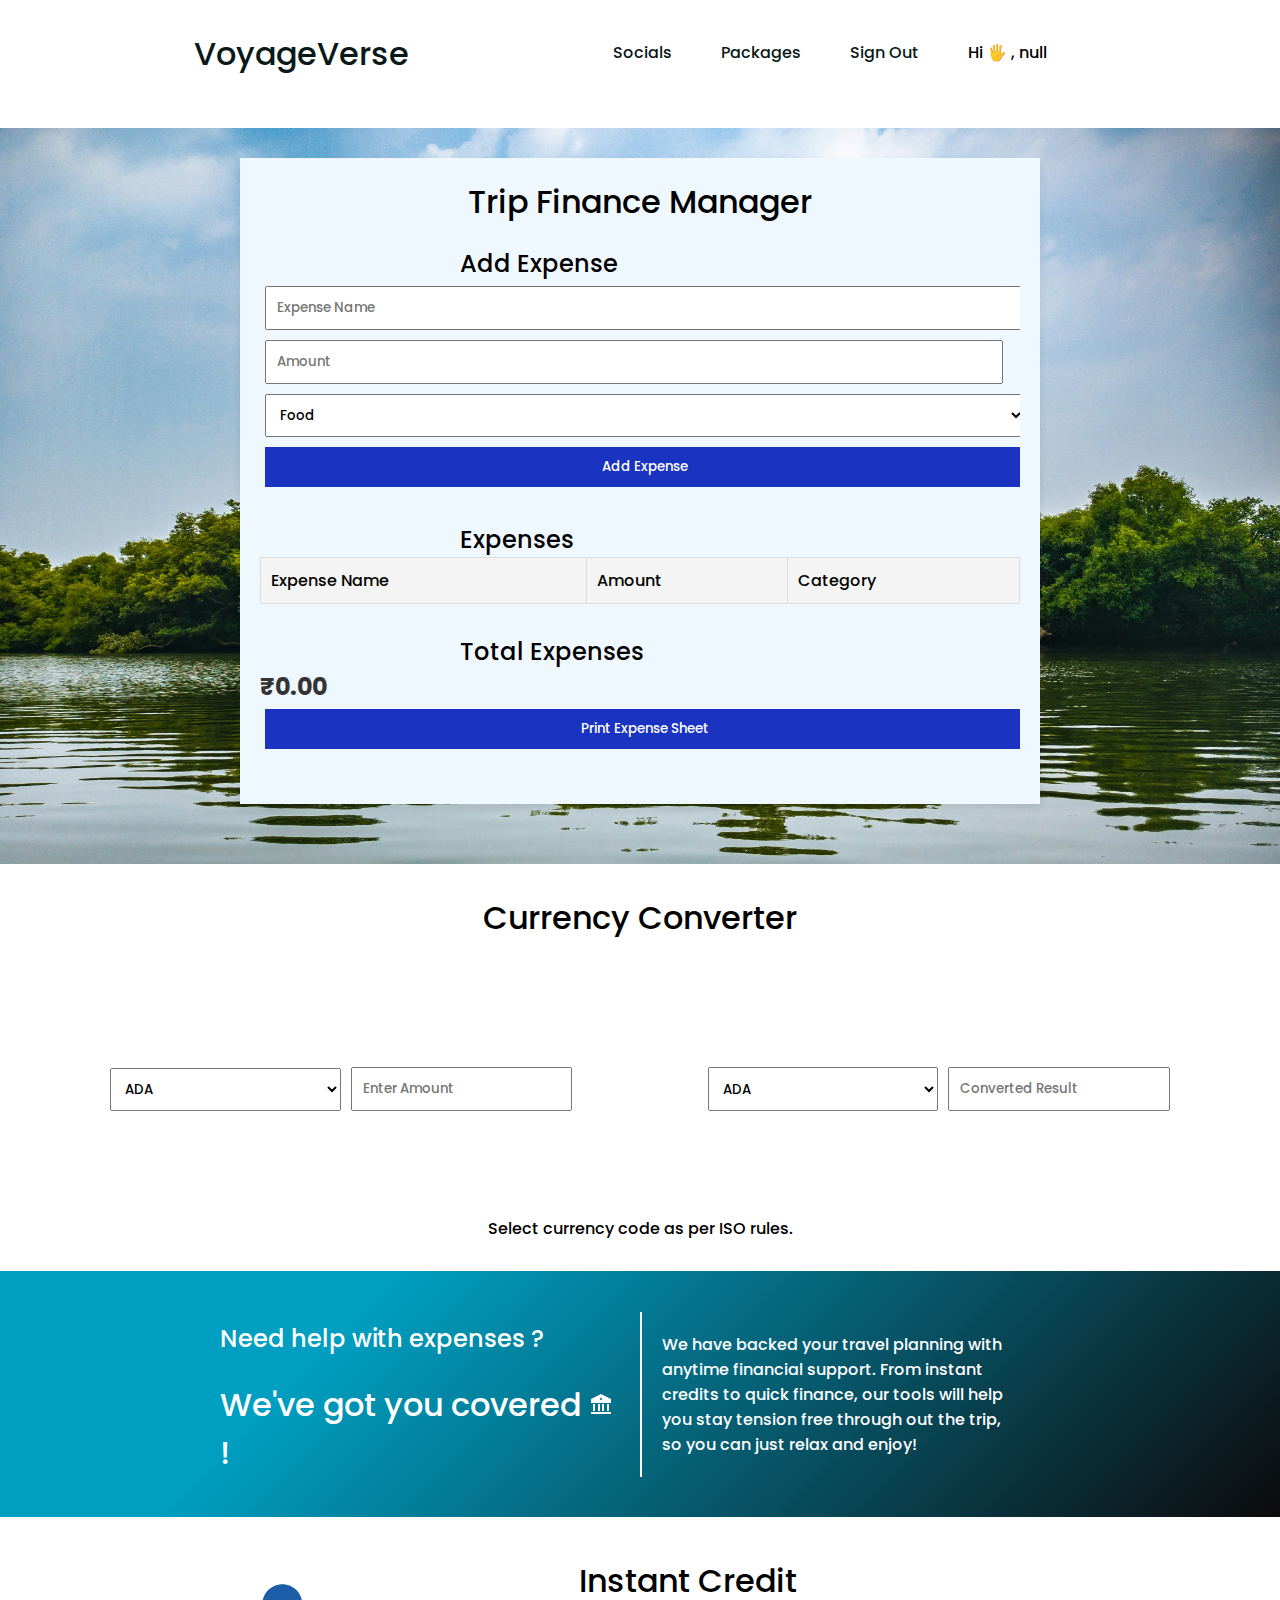
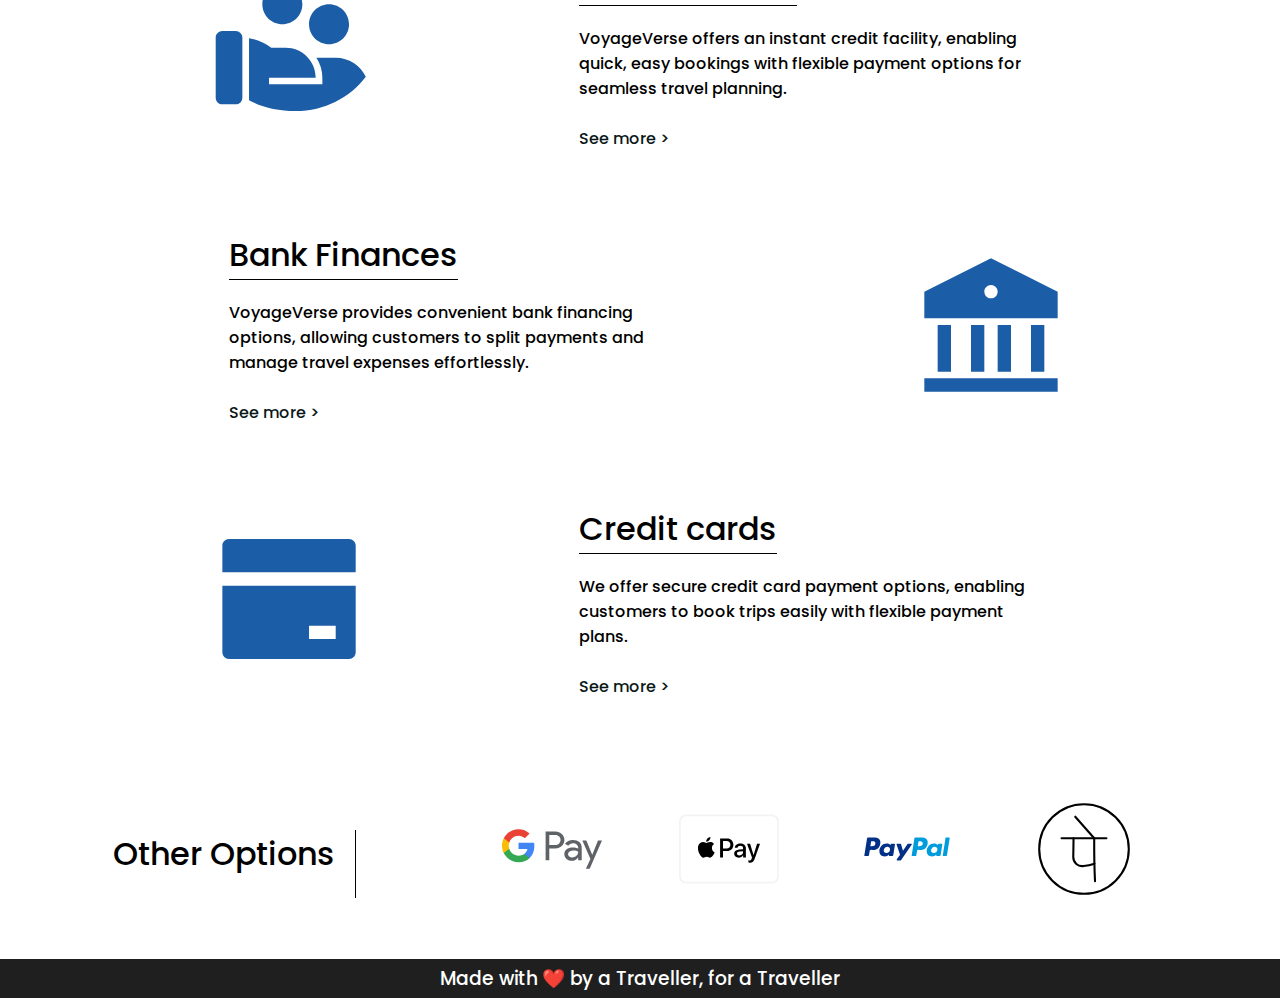
<file: finance.html>
<!DOCTYPE html>
<html lang="en">

<head>
    <meta charset="UTF-8">
    <meta name="viewport" content="width=device-width, initial-scale=1.0">
    <title>VoyageVerse</title>
    <link rel="icon" href="images/logo.svg" type="image/icon type">
    <!-- <script src="sign-in.js" defer type="module"></script> -->
    <link rel="stylesheet" href="./styles/services.css">
    <link rel="stylesheet" href="styles/finance.css">
    <script src="https://smtpjs.com/v3/smtp.js"></script>
</head>

<body>
    <div class="head">
        <div class="logo">
            <a href="./services.html">
                <h1>VoyageVerse</h1>
            </a>
        </div>
        <nav>
            <a href="social.html">
                <ul>
                    <li>Socials</li>
                </ul>
            </a>
            <a href="package.html">
                <ul>
                    <li>Packages</li>
                </ul>
            </a>
            <a href="index.html">
                <ul>
                    <li>Sign Out</li>
                </ul>
            </a>
            <a href="">
                <ul>
                    <li id="Auth_Name"></li>
                </ul>
            </a>
        </nav>
        <!-- <div class="search">
            <input type="text" placeholder="Search destination">
            <button><svg xmlns="http://www.w3.org/2000/svg" viewBox="0 0 24 24" width="18" height="18"
                    fill="rgba(255,255,255,1)">
                    <path fill="none" d="M0 0h24v24H0z"></path>
                    <path
                        d="M11 2C15.968 2 20 6.032 20 11C20 15.968 15.968 20 11 20C6.032 20 2 15.968 2 11C2 6.032 6.032 2 11 2ZM11 18C14.8675 18 18 14.8675 18 11C18 7.1325 14.8675 4 11 4C7.1325 4 4 7.1325 4 11C4 14.8675 7.1325 18 11 18ZM19.4853 18.0711L22.3137 20.8995L20.8995 22.3137L18.0711 19.4853L19.4853 18.0711Z">
                    </path>
                </svg></button>
        </div> -->
    </div>
    <section class="main-body">
        <div class="container">
            <h1>Trip Finance Manager</h1>

            <div class="form-container">
                <h2>Add Expense</h2>
                <form id="expense-form">
                    <input type="text" id="expense-name" placeholder="Expense Name" required>
                    <input type="number" id="expense-amount" placeholder="Amount" required>
                    <select id="expense-category">
                        <option value="Food">Food</option>
                        <option value="Transport">Transport</option>
                        <option value="Accommodation">Accommodation</option>
                        <option value="Miscellaneous">Miscellaneous</option>
                    </select>
                    <button type="submit">Add Expense</button>
                </form>
            </div>

            <div class="expense-list">
                <h2>Expenses</h2>
                <table id="expense-table">
                    <thead>
                        <tr>
                            <th>Expense Name</th>
                            <th>Amount</th>
                            <th>Category</th>
                        </tr>
                    </thead>
                    <tbody></tbody>
                </table>
            </div>

            <div class="total">
                <h2>Total Expenses</h2>
                <p id="total-expenses">₹0.00</p>
                <button type="submit" onclick="printpage()">Print Expense Sheet</button>
            </div>
        </div>
    </section>
    <section id="currency">
        <h1>Currency Converter</h1>
        <div class="currency-cont">

            <div class="curr-in">
                <input type="number" name="input" id="input" placeholder="Enter Amount">
                <select name="select" id="select-currency">
                    <option value="ADA"> ADA </option>
                    <option value="AED"> AED </option>
                    <option value="AFN"> AFN </option>
                    <option value="ALL"> ALL </option>
                    <option value="AMD"> AMD </option>
                    <option value="ANG"> ANG </option>
                    <option value="AOA"> AOA </option>
                    <option value="ARB"> ARB </option>
                    <option value="ARS"> ARS </option>
                    <option value="AUD"> AUD </option>
                    <option value="AVAX"> AVAX </option>
                    <option value="AWG"> AWG </option>
                    <option value="AZN"> AZN </option>
                    <option value="BAM"> BAM </option>
                    <option value="BBD"> BBD </option>
                    <option value="BDT"> BDT </option>
                    <option value="BGN"> BGN </option>
                    <option value="BHD"> BHD </option>
                    <option value="BIF"> BIF </option>
                    <option value="BMD"> BMD </option>
                    <option value="BNB"> BNB </option>
                    <option value="BND"> BND </option>
                    <option value="BOB"> BOB </option>
                    <option value="BRL"> BRL </option>
                    <option value="BSD"> BSD </option>
                    <option value="BTC"> BTC </option>
                    <option value="BTN"> BTN </option>
                    <option value="BWP"> BWP </option>
                    <option value="BYN"> BYN </option>
                    <option value="BYR"> BYR </option>
                    <option value="BZD"> BZD </option>
                    <option value="CAD"> CAD </option>
                    <option value="CDF"> CDF </option>
                    <option value="CHF"> CHF </option>
                    <option value="CLF"> CLF </option>
                    <option value="CLP"> CLP </option>
                    <option value="CNY"> CNY </option>
                    <option value="COP"> COP </option>
                    <option value="CRC"> CRC </option>
                    <option value="CUC"> CUC </option>
                    <option value="CUP"> CUP </option>
                    <option value="CVE"> CVE </option>
                    <option value="CZK"> CZK </option>
                    <option value="DAI"> DAI </option>
                    <option value="DJF"> DJF </option>
                    <option value="DKK"> DKK </option>
                    <option value="DOP"> DOP </option>
                    <option value="DOT"> DOT </option>
                    <option value="DZD"> DZD </option>
                    <option value="EGP"> EGP </option>
                    <option value="ERN"> ERN </option>
                    <option value="ETB"> ETB </option>
                    <option value="ETH"> ETH </option>
                    <option value="EUR"> EUR </option>
                    <option value="FJD"> FJD </option>
                    <option value="FKP"> FKP </option>
                    <option value="GBP"> GBP </option>
                    <option value="GEL"> GEL </option>
                    <option value="GGP"> GGP </option>
                    <option value="GHS"> GHS </option>
                    <option value="GIP"> GIP </option>
                    <option value="GMD"> GMD </option>
                    <option value="GNF"> GNF </option>
                    <option value="GTQ"> GTQ </option>
                    <option value="GYD"> GYD </option>
                    <option value="HKD"> HKD </option>
                    <option value="HNL"> HNL </option>
                    <option value="HRK"> HRK </option>
                    <option value="HTG"> HTG </option>
                    <option value="HUF"> HUF </option>
                    <option value="IDR"> IDR </option>
                    <option value="ILS"> ILS </option>
                    <option value="IMP"> IMP </option>
                    <option value="INR"> INR </option>
                    <option value="IQD"> IQD </option>
                    <option value="IRR"> IRR </option>
                    <option value="ISK"> ISK </option>
                    <option value="JEP"> JEP </option>
                    <option value="JMD"> JMD </option>
                    <option value="JOD"> JOD </option>
                    <option value="JPY"> JPY </option>
                    <option value="KES"> KES </option>
                    <option value="KGS"> KGS </option>
                    <option value="KHR"> KHR </option>
                    <option value="KMF"> KMF </option>
                    <option value="KPW"> KPW </option>
                    <option value="KRW"> KRW </option>
                    <option value="KWD"> KWD </option>
                    <option value="KYD"> KYD </option>
                    <option value="KZT"> KZT </option>
                    <option value="LAK"> LAK </option>
                    <option value="LBP"> LBP </option>
                    <option value="LKR"> LKR </option>
                    <option value="LRD"> LRD </option>
                    <option value="LSL"> LSL </option>
                    <option value="LTC"> LTC </option>
                    <option value="LTL"> LTL </option>
                    <option value="LVL"> LVL </option>
                    <option value="LYD"> LYD </option>
                    <option value="MAD"> MAD </option>
                    <option value="MATIC "> MATIC </option>
                    <option value="MDL"> MDL </option>
                    <option value="MGA"> MGA </option>
                    <option value="MKD"> MKD </option>
                    <option value="MMK"> MMK </option>
                    <option value="MNT"> MNT </option>
                    <option value="MOP"> MOP </option>
                    <option value="MRO"> MRO </option>
                    <option value="MRU"> MRU </option>
                    <option value="MUR"> MUR </option>
                    <option value="MVR"> MVR </option>
                    <option value="MWK"> MWK </option>
                    <option value="MXN"> MXN </option>
                    <option value="MYR"> MYR </option>
                    <option value="MZN"> MZN </option>
                    <option value="NAD"> NAD </option>
                    <option value="NGN"> NGN </option>
                    <option value="NIO"> NIO </option>
                    <option value="NOK"> NOK </option>
                    <option value="NPR"> NPR </option>
                    <option value="NZD"> NZD </option>
                    <option value="OMR"> OMR </option>
                    <option value="OP"> OP </option>
                    <option value="PAB"> PAB </option>
                    <option value="PEN"> PEN </option>
                    <option value="PGK"> PGK </option>
                    <option value="PHP"> PHP </option>
                    <option value="PKR"> PKR </option>
                    <option value="PLN"> PLN </option>
                    <option value="PYG"> PYG </option>
                    <option value="QAR"> QAR </option>
                    <option value="RON"> RON </option>
                    <option value="RSD"> RSD </option>
                    <option value="RUB"> RUB </option>
                    <option value="RWF"> RWF </option>
                    <option value="SAR"> SAR </option>
                    <option value="SBD"> SBD </option>
                    <option value="SCR"> SCR </option>
                    <option value="SDG"> SDG </option>
                    <option value="SEK"> SEK </option>
                    <option value="SGD"> SGD </option>
                    <option value="SHP"> SHP </option>
                    <option value="SLL"> SLL </option>
                    <option value="SOL"> SOL </option>
                    <option value="SOS"> SOS </option>
                    <option value="SRD"> SRD </option>
                    <option value="STD"> STD </option>
                    <option value="STN"> STN </option>
                    <option value="SVC"> SVC </option>
                    <option value="SYP"> SYP </option>
                    <option value="SZL"> SZL </option>
                    <option value="THB"> THB </option>
                    <option value="TJS"> TJS </option>
                    <option value="TMT"> TMT </option>
                    <option value="TND"> TND </option>
                    <option value="TOP"> TOP </option>
                    <option value="TRY"> TRY </option>
                    <option value="TTD"> TTD </option>
                    <option value="TWD"> TWD </option>
                    <option value="TZS"> TZS </option>
                    <option value="UAH"> UAH </option>
                    <option value="UGX"> UGX </option>
                    <option value="USD"> USD </option>
                    <option value="USDC"> USDC </option>
                    <option value="USDT"> USDT </option>
                    <option value="UYU"> UYU </option>
                    <option value="UZS"> UZS </option>
                    <option value="VEF"> VEF </option>
                    <option value="VES"> VES </option>
                    <option value="VND"> VND </option>
                    <option value="VUV"> VUV </option>
                    <option value="WST"> WST </option>
                    <option value="XAF"> XAF </option>
                    <option value="XAG"> XAG </option>
                    <option value="XAU"> XAU </option>
                    <option value="XCD"> XCD </option>
                    <option value="XDR"> XDR </option>
                    <option value="XOF"> XOF </option>
                    <option value="XPD"> XPD </option>
                    <option value="XPF"> XPF </option>
                    <option value="XPT"> XPT </option>
                    <option value="XRP"> XRP </option>
                    <option value="YER"> YER </option>
                    <option value="ZAR"> ZAR </option>
                    <option value="ZMK"> ZMK </option>
                    <option value="ZMW"> ZMW </option>
                    <option value="ZWL"> ZWL </option>

                </select>
            </div>
            <div class="curr-out">
                <input type="number" name="output" id="output" placeholder="Converted Result">
                <select name="select" id="result-currency">
                    <option value="ADA"> ADA </option>
                    <option value="AED"> AED </option>
                    <option value="AFN"> AFN </option>
                    <option value="ALL"> ALL </option>
                    <option value="AMD"> AMD </option>
                    <option value="ANG"> ANG </option>
                    <option value="AOA"> AOA </option>
                    <option value="ARB"> ARB </option>
                    <option value="ARS"> ARS </option>
                    <option value="AUD"> AUD </option>
                    <option value="AVAX"> AVAX </option>
                    <option value="AWG"> AWG </option>
                    <option value="AZN"> AZN </option>
                    <option value="BAM"> BAM </option>
                    <option value="BBD"> BBD </option>
                    <option value="BDT"> BDT </option>
                    <option value="BGN"> BGN </option>
                    <option value="BHD"> BHD </option>
                    <option value="BIF"> BIF </option>
                    <option value="BMD"> BMD </option>
                    <option value="BNB"> BNB </option>
                    <option value="BND"> BND </option>
                    <option value="BOB"> BOB </option>
                    <option value="BRL"> BRL </option>
                    <option value="BSD"> BSD </option>
                    <option value="BTC"> BTC </option>
                    <option value="BTN"> BTN </option>
                    <option value="BWP"> BWP </option>
                    <option value="BYN"> BYN </option>
                    <option value="BYR"> BYR </option>
                    <option value="BZD"> BZD </option>
                    <option value="CAD"> CAD </option>
                    <option value="CDF"> CDF </option>
                    <option value="CHF"> CHF </option>
                    <option value="CLF"> CLF </option>
                    <option value="CLP"> CLP </option>
                    <option value="CNY"> CNY </option>
                    <option value="COP"> COP </option>
                    <option value="CRC"> CRC </option>
                    <option value="CUC"> CUC </option>
                    <option value="CUP"> CUP </option>
                    <option value="CVE"> CVE </option>
                    <option value="CZK"> CZK </option>
                    <option value="DAI"> DAI </option>
                    <option value="DJF"> DJF </option>
                    <option value="DKK"> DKK </option>
                    <option value="DOP"> DOP </option>
                    <option value="DOT"> DOT </option>
                    <option value="DZD"> DZD </option>
                    <option value="EGP"> EGP </option>
                    <option value="ERN"> ERN </option>
                    <option value="ETB"> ETB </option>
                    <option value="ETH"> ETH </option>
                    <option value="EUR"> EUR </option>
                    <option value="FJD"> FJD </option>
                    <option value="FKP"> FKP </option>
                    <option value="GBP"> GBP </option>
                    <option value="GEL"> GEL </option>
                    <option value="GGP"> GGP </option>
                    <option value="GHS"> GHS </option>
                    <option value="GIP"> GIP </option>
                    <option value="GMD"> GMD </option>
                    <option value="GNF"> GNF </option>
                    <option value="GTQ"> GTQ </option>
                    <option value="GYD"> GYD </option>
                    <option value="HKD"> HKD </option>
                    <option value="HNL"> HNL </option>
                    <option value="HRK"> HRK </option>
                    <option value="HTG"> HTG </option>
                    <option value="HUF"> HUF </option>
                    <option value="IDR"> IDR </option>
                    <option value="ILS"> ILS </option>
                    <option value="IMP"> IMP </option>
                    <option value="INR"> INR </option>
                    <option value="IQD"> IQD </option>
                    <option value="IRR"> IRR </option>
                    <option value="ISK"> ISK </option>
                    <option value="JEP"> JEP </option>
                    <option value="JMD"> JMD </option>
                    <option value="JOD"> JOD </option>
                    <option value="JPY"> JPY </option>
                    <option value="KES"> KES </option>
                    <option value="KGS"> KGS </option>
                    <option value="KHR"> KHR </option>
                    <option value="KMF"> KMF </option>
                    <option value="KPW"> KPW </option>
                    <option value="KRW"> KRW </option>
                    <option value="KWD"> KWD </option>
                    <option value="KYD"> KYD </option>
                    <option value="KZT"> KZT </option>
                    <option value="LAK"> LAK </option>
                    <option value="LBP"> LBP </option>
                    <option value="LKR"> LKR </option>
                    <option value="LRD"> LRD </option>
                    <option value="LSL"> LSL </option>
                    <option value="LTC"> LTC </option>
                    <option value="LTL"> LTL </option>
                    <option value="LVL"> LVL </option>
                    <option value="LYD"> LYD </option>
                    <option value="MAD"> MAD </option>
                    <option value="MATIC "> MATIC </option>
                    <option value="MDL"> MDL </option>
                    <option value="MGA"> MGA </option>
                    <option value="MKD"> MKD </option>
                    <option value="MMK"> MMK </option>
                    <option value="MNT"> MNT </option>
                    <option value="MOP"> MOP </option>
                    <option value="MRO"> MRO </option>
                    <option value="MRU"> MRU </option>
                    <option value="MUR"> MUR </option>
                    <option value="MVR"> MVR </option>
                    <option value="MWK"> MWK </option>
                    <option value="MXN"> MXN </option>
                    <option value="MYR"> MYR </option>
                    <option value="MZN"> MZN </option>
                    <option value="NAD"> NAD </option>
                    <option value="NGN"> NGN </option>
                    <option value="NIO"> NIO </option>
                    <option value="NOK"> NOK </option>
                    <option value="NPR"> NPR </option>
                    <option value="NZD"> NZD </option>
                    <option value="OMR"> OMR </option>
                    <option value="OP"> OP </option>
                    <option value="PAB"> PAB </option>
                    <option value="PEN"> PEN </option>
                    <option value="PGK"> PGK </option>
                    <option value="PHP"> PHP </option>
                    <option value="PKR"> PKR </option>
                    <option value="PLN"> PLN </option>
                    <option value="PYG"> PYG </option>
                    <option value="QAR"> QAR </option>
                    <option value="RON"> RON </option>
                    <option value="RSD"> RSD </option>
                    <option value="RUB"> RUB </option>
                    <option value="RWF"> RWF </option>
                    <option value="SAR"> SAR </option>
                    <option value="SBD"> SBD </option>
                    <option value="SCR"> SCR </option>
                    <option value="SDG"> SDG </option>
                    <option value="SEK"> SEK </option>
                    <option value="SGD"> SGD </option>
                    <option value="SHP"> SHP </option>
                    <option value="SLL"> SLL </option>
                    <option value="SOL"> SOL </option>
                    <option value="SOS"> SOS </option>
                    <option value="SRD"> SRD </option>
                    <option value="STD"> STD </option>
                    <option value="STN"> STN </option>
                    <option value="SVC"> SVC </option>
                    <option value="SYP"> SYP </option>
                    <option value="SZL"> SZL </option>
                    <option value="THB"> THB </option>
                    <option value="TJS"> TJS </option>
                    <option value="TMT"> TMT </option>
                    <option value="TND"> TND </option>
                    <option value="TOP"> TOP </option>
                    <option value="TRY"> TRY </option>
                    <option value="TTD"> TTD </option>
                    <option value="TWD"> TWD </option>
                    <option value="TZS"> TZS </option>
                    <option value="UAH"> UAH </option>
                    <option value="UGX"> UGX </option>
                    <option value="USD"> USD </option>
                    <option value="USDC"> USDC </option>
                    <option value="USDT"> USDT </option>
                    <option value="UYU"> UYU </option>
                    <option value="UZS"> UZS </option>
                    <option value="VEF"> VEF </option>
                    <option value="VES"> VES </option>
                    <option value="VND"> VND </option>
                    <option value="VUV"> VUV </option>
                    <option value="WST"> WST </option>
                    <option value="XAF"> XAF </option>
                    <option value="XAG"> XAG </option>
                    <option value="XAU"> XAU </option>
                    <option value="XCD"> XCD </option>
                    <option value="XDR"> XDR </option>
                    <option value="XOF"> XOF </option>
                    <option value="XPD"> XPD </option>
                    <option value="XPF"> XPF </option>
                    <option value="XPT"> XPT </option>
                    <option value="XRP"> XRP </option>
                    <option value="YER"> YER </option>
                    <option value="ZAR"> ZAR </option>
                    <option value="ZMK"> ZMK </option>
                    <option value="ZMW"> ZMW </option>
                    <option value="ZWL"> ZWL </option>
                </select>
            </div>
        </div>
        Select currency code as per ISO rules.
    </section>
    <div class="finopt">
        <div class="title">
            <h2>Need help with expenses ?</h2>
            <br>
            <h1>We've got you covered <svg xmlns="http://www.w3.org/2000/svg" viewBox="0 0 24 24" width="24" height="24"
                    fill="rgba(255,255,255,1)">
                    <path fill="none" d="M0 0h24v24H0z"></path>
                    <path
                        d="M2 20H22V22H2V20ZM4 12H6V19H4V12ZM9 12H11V19H9V12ZM13 12H15V19H13V12ZM18 12H20V19H18V12ZM2 7L12 2L22 7V11H2V7ZM12 8C12.5523 8 13 7.55228 13 7C13 6.44772 12.5523 6 12 6C11.4477 6 11 6.44772 11 7C11 7.55228 11.4477 8 12 8Z">
                    </path>
                </svg> !</h1>
        </div>
        <div class="des">
            <p>We have backed your travel planning with anytime financial support. From instant credits to quick
                finance, our tools will help you stay tension free through out the trip, so you can just relax and
                enjoy!</p>
        </div>
    </div>
    <div class="opt1">
        <div class="icon">
            <svg xmlns="http://www.w3.org/2000/svg" viewBox="0 0 24 24" width="160" height="160"
                fill="rgba(27,93,166,1)">
                <path fill="none" d="M0 0h24v24H0z"></path>
                <path
                    d="M9.3349 11.5023L11.5049 11.5028C13.9902 11.5028 16.0049 13.5175 16.0049 16.0028H9.00388L9.00488 17.0028L17.0049 17.002V16.0028C17.0049 14.9204 16.6867 13.8997 16.1188 13.002L19.0049 13.0028C20.9972 13.0028 22.7173 14.1681 23.521 15.8542C21.1562 18.9748 17.3268 21.0028 13.0049 21.0028C10.2436 21.0028 7.90445 20.4122 6.00456 19.378L6.00592 10.0738C7.25147 10.2522 8.39122 10.7585 9.3349 11.5023ZM5.00488 19.0028C5.00488 19.5551 4.55717 20.0028 4.00488 20.0028H2.00488C1.4526 20.0028 1.00488 19.5551 1.00488 19.0028V10.0028C1.00488 9.45052 1.4526 9.00281 2.00488 9.00281H4.00488C4.55717 9.00281 5.00488 9.45052 5.00488 10.0028V19.0028ZM18.0049 5.00281C19.6617 5.00281 21.0049 6.34595 21.0049 8.00281C21.0049 9.65966 19.6617 11.0028 18.0049 11.0028C16.348 11.0028 15.0049 9.65966 15.0049 8.00281C15.0049 6.34595 16.348 5.00281 18.0049 5.00281ZM11.0049 2.00281C12.6617 2.00281 14.0049 3.34595 14.0049 5.00281C14.0049 6.65966 12.6617 8.00281 11.0049 8.00281C9.34803 8.00281 8.00488 6.65966 8.00488 5.00281C8.00488 3.34595 9.34803 2.00281 11.0049 2.00281Z">
                </path>
            </svg>
        </div>
        <div class="des">
            <h1>Instant Credit</h1>
            <p>
                VoyageVerse offers an instant credit facility, enabling quick, easy bookings with flexible payment
                options for seamless travel planning. <br><br>
                <a href="">See more ></a>
            </p>
        </div>
    </div>
    <div class="opt1 rev">
        <div class="icon">
            <svg xmlns="http://www.w3.org/2000/svg" viewBox="0 0 24 24" width="160" height="160"
                fill="rgba(27,93,166,1)">
                <path fill="none" d="M0 0h24v24H0z"></path>
                <path
                    d="M2 20H22V22H2V20ZM4 12H6V19H4V12ZM9 12H11V19H9V12ZM13 12H15V19H13V12ZM18 12H20V19H18V12ZM2 7L12 2L22 7V11H2V7ZM12 8C12.5523 8 13 7.55228 13 7C13 6.44772 12.5523 6 12 6C11.4477 6 11 6.44772 11 7C11 7.55228 11.4477 8 12 8Z">
                </path>
            </svg>
        </div>
        <div class="des">
            <h1>Bank Finances</h1>
            <p>
                VoyageVerse provides convenient bank financing options, allowing customers to split payments and manage
                travel expenses effortlessly.<br><br>
                <a href="">See more ></a>
            </p>
        </div>
    </div>
    <div class="opt1">
        <div class="icon">
            <svg xmlns="http://www.w3.org/2000/svg" viewBox="0 0 24 24" width="160" height="160"
                fill="rgba(27,93,166,1)">
                <path fill="none" d="M0 0h24v24H0z"></path>
                <path
                    d="M22.0049 9.99979V19.9998C22.0049 20.5521 21.5572 20.9998 21.0049 20.9998H3.00488C2.4526 20.9998 2.00488 20.5521 2.00488 19.9998V9.99979H22.0049ZM22.0049 7.99979H2.00488V3.99979C2.00488 3.4475 2.4526 2.99979 3.00488 2.99979H21.0049C21.5572 2.99979 22.0049 3.4475 22.0049 3.99979V7.99979ZM15.0049 15.9998V17.9998H19.0049V15.9998H15.0049Z">
                </path>
            </svg>
        </div>
        <div class="des">
            <h1>Credit cards</h1>
            <p>
                We offer secure credit card payment options, enabling customers to book trips easily with flexible
                payment plans.



                <br><br>
                <a href="">See more ></a>
            </p>
        </div>
    </div>
    <div class="opt2">
        <div class="title">
            <h1>Other Options</h1>
        </div>
        <div class="options">
            <img src="images/gpay.svg" alt="gpay">
            <img src="images/applepay.svg" alt="apple pay">
            <img src="images/paypal.svg" alt="paypal">
            <img src="images/upi.svg" alt="upi">
        </div>
    </div>
    <div class="footer">
        <h3>Made with ❤️ by a Traveller, for a Traveller</h3>
    </div>
</body>
<script>
    var a = localStorage.getItem("name");
    document.getElementById("Auth_Name").innerHTML = ("Hi 🖐 , " + a);
</script>
<script>
    function printpage() {
        window.print()
    }
</script>
<script>
    document.getElementById('expense-form').addEventListener('submit', function (event) {
        event.preventDefault();

        // Get form values
        const expenseName = document.getElementById('expense-name').value;
        const expenseAmount = parseFloat(document.getElementById('expense-amount').value);
        const expenseCategory = document.getElementById('expense-category').value;

        // Validation
        if (!expenseName || isNaN(expenseAmount) || expenseAmount <= 0) {
            alert("Please enter valid expense details");
            return;
        }

        // Create a new expense row
        const table = document.getElementById('expense-table').getElementsByTagName('tbody')[0];
        const newRow = table.insertRow();
        newRow.innerHTML = `
        <td>${expenseName}</td>
        <td>₹${expenseAmount.toFixed(2)}</td>
        <td>${expenseCategory}</td>
    `;

        // Update total expenses
        updateTotalExpenses(expenseAmount);

        // Reset form fields
        document.getElementById('expense-name').value = '';
        document.getElementById('expense-amount').value = '';
    });

    let totalExpenses = 0;

    function updateTotalExpenses(amount) {
        totalExpenses += amount;
        document.getElementById('total-expenses').textContent = `₹${totalExpenses.toFixed(2)}`;
        window.localStorage.setItem("Total Expense", totalExpenses);
        console.log(window.localStorage.getItem("Total Expense"));
    }


</script>
<script>
    const input = document.getElementById("input");
    const output = document.getElementById("output");
    const input_currency = document.getElementById("select-currency");
    const output_currency = document.getElementById("result-currency");
    input.addEventListener("change", async () => {
        url = "https://api.currencyapi.com/v3/latest?apikey=cur_live_y7WEQe6Fz7DouGacOZDrN4yRM7lJ9Z4b6jIJFyMd&base_currency=" + input_currency.value;
        // let response = await fetch(url);
        let rJSON = await response.json();
        const VALUE = (rJSON["data"][output_currency.value]["value"]);
        console.log(output_currency.value)
        output.value = String(input.value * VALUE);
    })
</script>

</html>
</file>
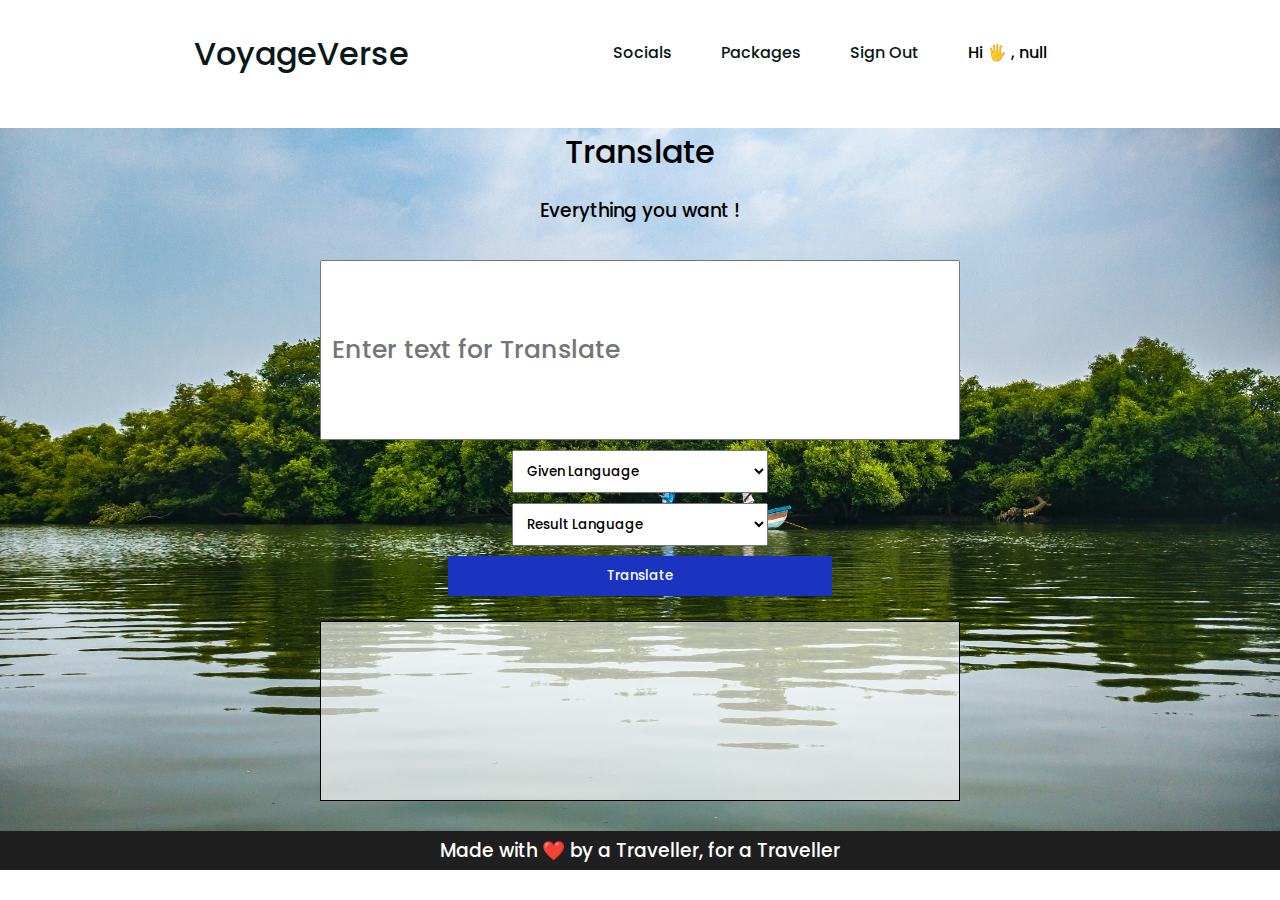
<file: language.html>
<!DOCTYPE html>
<html lang="en">

<head>
    <meta charset="UTF-8">
    <meta name="viewport" content="width=device-width, initial-scale=1.0">
    <title>VoyageVerse</title>
    <link rel="icon" href="images/logo.svg" type="image/icon type">
    <link rel="stylesheet" href="./styles/services.css">
    <link rel="stylesheet" href="./styles/finance.css">
    <link rel="stylesheet" href="./styles/language.css">
    <script src="https://smtpjs.com/v3/smtp.js"></script>
</head>

<body>
    <div class="head">
        <div class="logo">
            <a href="./services.html">
                <h1>VoyageVerse</h1>
            </a>
        </div>
        <nav>
            <a href="social.html">
                <ul>
                    <li>Socials</li>
                </ul>
            </a>
            <a href="package.html">
                <ul>
                    <li>Packages</li>
                </ul>
            </a>
            <a href="index.html">
                <ul>
                    <li>Sign Out</li>
                </ul>
            </a>
            <a href="">
                <ul>
                    <li id="Auth_Name"></li>
                </ul>
            </a>
        </nav>
        <!-- <div class="search">
            <input type="text" placeholder="Search destination">
            <button><svg xmlns="http://www.w3.org/2000/svg" viewBox="0 0 24 24" width="18" height="18"
                    fill="rgba(255,255,255,1)">
                    <path fill="none" d="M0 0h24v24H0z"></path>
                    <path
                        d="M11 2C15.968 2 20 6.032 20 11C20 15.968 15.968 20 11 20C6.032 20 2 15.968 2 11C2 6.032 6.032 2 11 2ZM11 18C14.8675 18 18 14.8675 18 11C18 7.1325 14.8675 4 11 4C7.1325 4 4 7.1325 4 11C4 14.8675 7.1325 18 11 18ZM19.4853 18.0711L22.3137 20.8995L20.8995 22.3137L18.0711 19.4853L19.4853 18.0711Z">
                    </path>
                </svg></button>
        </div> -->
    </div>
    <div class="main">
        <div class="heading">
            <h1>Translate </h1>
            <h3>Everything you want !</h3>
        </div>
        <div class="input_text">
            <input type="text" required name="input" id="input_text_box" placeholder="Enter text for Translate">
            <select name="lang" id="lang">
                <option value="">Given Language</option>
                <option value="ab"> ab </option>
                <option value="aa"> aa </option>
                <option value="af"> af </option>
                <option value="ak"> ak </option>
                <option value="sq"> sq </option>
                <option value="am"> am </option>
                <option value="ar"> ar </option>
                <option value="an"> an </option>
                <option value="hy"> hy </option>
                <option value="as"> as </option>
                <option value="av"> av </option>
                <option value="ae"> ae </option>
                <option value="ay"> ay </option>
                <option value="az"> az </option>
                <option value="bm"> bm </option>
                <option value="ba"> ba </option>
                <option value="eu"> eu </option>
                <option value="be"> be </option>
                <option value="bn"> bn </option>
                <option value="bh"> bh </option>
                <option value="bi"> bi </option>
                <option value="bs"> bs </option>
                <option value="br"> br </option>
                <option value="bg"> bg </option>
                <option value="my"> my </option>
                <option value="ca"> ca </option>
                <option value="ch"> ch </option>
                <option value="ce"> ce </option>
                <option value="ny"> ny </option>
                <option value="zh"> zh </option>
                <option value="cv"> cv </option>
                <option value="kw"> kw </option>
                <option value="co"> co </option>
                <option value="cr"> cr </option>
                <option value="hr"> hr </option>
                <option value="cs"> cs </option>
                <option value="da"> da </option>
                <option value="dv"> dv </option>
                <option value="nl"> nl </option>
                <option value="dz"> dz </option>
                <option value="en"> en </option>
                <option value="eo"> eo </option>
                <option value="et"> et </option>
                <option value="ee"> ee </option>
                <option value="fo"> fo </option>
                <option value="fj"> fj </option>
                <option value="fi"> fi </option>
                <option value="fr"> fr </option>
                <option value="ff"> ff </option>
                <option value="gl"> gl </option>
                <option value="gd"> gd </option>
                <option value="ka"> ka </option>
                <option value="de"> de </option>
                <option value="el"> el </option>
                <option value="kl"> kl </option>
                <option value="gn"> gn </option>
                <option value="gu"> gu </option>
                <option value="ht"> ht </option>
                <option value="ha"> ha </option>
                <option value="he"> he </option>
                <option value="hz"> hz </option>
                <option value="hi"> hi </option>
                <option value="ho"> ho </option>
                <option value="hu"> hu </option>
                <option value="is"> is </option>
                <option value="io"> io </option>
                <option value="ig"> ig </option>
                <option value="in"> in </option>
                <option value="ia"> ia </option>
                <option value="ie"> ie </option>
                <option value="iu"> iu </option>
                <option value="ik"> ik </option>
                <option value="it"> it </option>
                <option value="ga"> ga </option>
                <option value="it"> it </option>
                <option value="ja"> ja </option>
                <option value="jv"> jv </option>
                <option value="kl"> kl </option>
                <option value="kn"> kn </option>
                <option value="kr"> kr </option>
                <option value="ks"> ks </option>
                <option value="kk"> kk </option>
                <option value="km"> km </option>
                <option value="ki"> ki </option>
                <option value="rw"> rw </option>
                <option value="rn"> rn </option>
                <option value="ky"> ky </option>
                <option value="kv"> kv </option>
                <option value="kg"> kg </option>
                <option value="ko"> ko </option>
                <option value="ku"> ku </option>
                <option value="kj"> kj </option>
                <option value="lo"> lo </option>
                <option value="la"> la </option>
                <option value="lv"> lv </option>
                <option value="li"> li </option>
                <option value="ln"> ln </option>
                <option value="lt"> lt </option>
                <option value="lu"> lu </option>
                <option value="lg"> lg </option>
                <option value="lb"> lb </option>
                <option value="gv"> gv </option>
                <option value="mk"> mk </option>
                <option value="mg"> mg </option>
                <option value="ms"> ms </option>
                <option value="ml"> ml </option>
                <option value="mt"> mt </option>
                <option value="mi"> mi </option>
                <option value="mr"> mr </option>
                <option value="mh"> mh </option>
                <option value="mo"> mo </option>
                <option value="mn"> mn </option>
                <option value="na"> na </option>
                <option value="nv"> nv </option>
                <option value="ng"> ng </option>
                <option value="nd"> nd </option>
                <option value="ne"> ne </option>
                <option value="nb"> nb </option>
                <option value="nn"> nn </option>
                <option value="ii"> ii </option>
                <option value="oc"> oc </option>
                <option value="oj"> oj </option>
                <option value="cu"> cu </option>
                <option value="or"> or </option>
                <option value="om"> om </option>
                <option value="os"> os </option>
                <option value="pi"> pi </option>
                <option value="ps"> ps </option>
                <option value="fa"> fa </option>
                <option value="pl"> pl </option>
                <option value="pt"> pt </option>
                <option value="pa"> pa </option>
                <option value="qu"> qu </option>
                <option value="rm"> rm </option>
                <option value="ro"> ro </option>
                <option value="ru"> ru </option>
                <option value="se"> se </option>
                <option value="sm"> sm </option>
                <option value="sg"> sg </option>
                <option value="sa"> sa </option>
                <option value="sr"> sr </option>
                <option value="sh"> sh </option>
                <option value="st"> st </option>
                <option value="tn"> tn </option>
                <option value="sn"> sn </option>
                <option value="ii"> ii </option>
                <option value="sd"> sd </option>
                <option value="si"> si </option>
                <option value="ss"> ss </option>
                <option value="sk"> sk </option>
                <option value="sl"> sl </option>
                <option value="so"> so </option>
                <option value="nr"> nr </option>
                <option value="es"> es </option>
                <option value="su"> su </option>
                <option value="sw"> sw </option>
                <option value="ss"> ss </option>
                <option value="sv"> sv </option>
                <option value="tl"> tl </option>
                <option value="ty"> ty </option>
                <option value="tg"> tg </option>
                <option value="ta"> ta </option>
                <option value="tt"> tt </option>
                <option value="te"> te </option>
                <option value="th"> th </option>
                <option value="bo"> bo </option>
                <option value="ti"> ti </option>
                <option value="to"> to </option>
                <option value="ts"> ts </option>
                <option value="tr"> tr </option>
                <option value="tk"> tk </option>
                <option value="tw"> tw </option>
                <option value="ug"> ug </option>
                <option value="uk"> uk </option>
                <option value="ur"> ur </option>
                <option value="uz"> uz </option>
                <option value="ve"> ve </option>
                <option value="vi"> vi </option>
                <option value="vo"> vo </option>
                <option value="wa"> wa </option>
                <option value="cy"> cy </option>
                <option value="wo"> wo </option>
                <option value="fy"> fy </option>
                <option value="xh"> xh </option>
                <option value="ji"> ji </option>
                <option value="yo"> yo </option>
                <option value="za"> za </option>
                <option value="zu"> zu </option>
            </select>
            <select name="lang" id="lang_output">
                <option value="">Result Language</option>
                <option value="ab"> ab </option>
                <option value="aa"> aa </option>
                <option value="af"> af </option>
                <option value="ak"> ak </option>
                <option value="sq"> sq </option>
                <option value="am"> am </option>
                <option value="ar"> ar </option>
                <option value="an"> an </option>
                <option value="hy"> hy </option>
                <option value="as"> as </option>
                <option value="av"> av </option>
                <option value="ae"> ae </option>
                <option value="ay"> ay </option>
                <option value="az"> az </option>
                <option value="bm"> bm </option>
                <option value="ba"> ba </option>
                <option value="eu"> eu </option>
                <option value="be"> be </option>
                <option value="bn"> bn </option>
                <option value="bh"> bh </option>
                <option value="bi"> bi </option>
                <option value="bs"> bs </option>
                <option value="br"> br </option>
                <option value="bg"> bg </option>
                <option value="my"> my </option>
                <option value="ca"> ca </option>
                <option value="ch"> ch </option>
                <option value="ce"> ce </option>
                <option value="ny"> ny </option>
                <option value="zh"> zh </option>
                <option value="cv"> cv </option>
                <option value="kw"> kw </option>
                <option value="co"> co </option>
                <option value="cr"> cr </option>
                <option value="hr"> hr </option>
                <option value="cs"> cs </option>
                <option value="da"> da </option>
                <option value="dv"> dv </option>
                <option value="nl"> nl </option>
                <option value="dz"> dz </option>
                <option value="en"> en </option>
                <option value="eo"> eo </option>
                <option value="et"> et </option>
                <option value="ee"> ee </option>
                <option value="fo"> fo </option>
                <option value="fj"> fj </option>
                <option value="fi"> fi </option>
                <option value="fr"> fr </option>
                <option value="ff"> ff </option>
                <option value="gl"> gl </option>
                <option value="gd"> gd </option>
                <option value="ka"> ka </option>
                <option value="de"> de </option>
                <option value="el"> el </option>
                <option value="kl"> kl </option>
                <option value="gn"> gn </option>
                <option value="gu"> gu </option>
                <option value="ht"> ht </option>
                <option value="ha"> ha </option>
                <option value="he"> he </option>
                <option value="hz"> hz </option>
                <option value="hi"> hi </option>
                <option value="ho"> ho </option>
                <option value="hu"> hu </option>
                <option value="is"> is </option>
                <option value="io"> io </option>
                <option value="ig"> ig </option>
                <option value="in"> in </option>
                <option value="ia"> ia </option>
                <option value="ie"> ie </option>
                <option value="iu"> iu </option>
                <option value="ik"> ik </option>
                <option value="it"> it </option>
                <option value="ga"> ga </option>
                <option value="it"> it </option>
                <option value="ja"> ja </option>
                <option value="jv"> jv </option>
                <option value="kl"> kl </option>
                <option value="kn"> kn </option>
                <option value="kr"> kr </option>
                <option value="ks"> ks </option>
                <option value="kk"> kk </option>
                <option value="km"> km </option>
                <option value="ki"> ki </option>
                <option value="rw"> rw </option>
                <option value="rn"> rn </option>
                <option value="ky"> ky </option>
                <option value="kv"> kv </option>
                <option value="kg"> kg </option>
                <option value="ko"> ko </option>
                <option value="ku"> ku </option>
                <option value="kj"> kj </option>
                <option value="lo"> lo </option>
                <option value="la"> la </option>
                <option value="lv"> lv </option>
                <option value="li"> li </option>
                <option value="ln"> ln </option>
                <option value="lt"> lt </option>
                <option value="lu"> lu </option>
                <option value="lg"> lg </option>
                <option value="lb"> lb </option>
                <option value="gv"> gv </option>
                <option value="mk"> mk </option>
                <option value="mg"> mg </option>
                <option value="ms"> ms </option>
                <option value="ml"> ml </option>
                <option value="mt"> mt </option>
                <option value="mi"> mi </option>
                <option value="mr"> mr </option>
                <option value="mh"> mh </option>
                <option value="mo"> mo </option>
                <option value="mn"> mn </option>
                <option value="na"> na </option>
                <option value="nv"> nv </option>
                <option value="ng"> ng </option>
                <option value="nd"> nd </option>
                <option value="ne"> ne </option>
                <option value="nb"> nb </option>
                <option value="nn"> nn </option>
                <option value="ii"> ii </option>
                <option value="oc"> oc </option>
                <option value="oj"> oj </option>
                <option value="cu"> cu </option>
                <option value="or"> or </option>
                <option value="om"> om </option>
                <option value="os"> os </option>
                <option value="pi"> pi </option>
                <option value="ps"> ps </option>
                <option value="fa"> fa </option>
                <option value="pl"> pl </option>
                <option value="pt"> pt </option>
                <option value="pa"> pa </option>
                <option value="qu"> qu </option>
                <option value="rm"> rm </option>
                <option value="ro"> ro </option>
                <option value="ru"> ru </option>
                <option value="se"> se </option>
                <option value="sm"> sm </option>
                <option value="sg"> sg </option>
                <option value="sa"> sa </option>
                <option value="sr"> sr </option>
                <option value="sh"> sh </option>
                <option value="st"> st </option>
                <option value="tn"> tn </option>
                <option value="sn"> sn </option>
                <option value="ii"> ii </option>
                <option value="sd"> sd </option>
                <option value="si"> si </option>
                <option value="ss"> ss </option>
                <option value="sk"> sk </option>
                <option value="sl"> sl </option>
                <option value="so"> so </option>
                <option value="nr"> nr </option>
                <option value="es"> es </option>
                <option value="su"> su </option>
                <option value="sw"> sw </option>
                <option value="ss"> ss </option>
                <option value="sv"> sv </option>
                <option value="tl"> tl </option>
                <option value="ty"> ty </option>
                <option value="tg"> tg </option>
                <option value="ta"> ta </option>
                <option value="tt"> tt </option>
                <option value="te"> te </option>
                <option value="th"> th </option>
                <option value="bo"> bo </option>
                <option value="ti"> ti </option>
                <option value="to"> to </option>
                <option value="ts"> ts </option>
                <option value="tr"> tr </option>
                <option value="tk"> tk </option>
                <option value="tw"> tw </option>
                <option value="ug"> ug </option>
                <option value="uk"> uk </option>
                <option value="ur"> ur </option>
                <option value="uz"> uz </option>
                <option value="ve"> ve </option>
                <option value="vi"> vi </option>
                <option value="vo"> vo </option>
                <option value="wa"> wa </option>
                <option value="cy"> cy </option>
                <option value="wo"> wo </option>
                <option value="fy"> fy </option>
                <option value="xh"> xh </option>
                <option value="ji"> ji </option>
                <option value="yo"> yo </option>
                <option value="za"> za </option>
                <option value="zu"> zu </option>
            </select>
            <button class="btn" onclick="translatetext()">Translate</button>
            <label for="result" id="result"></label>
        </div>
    </div>
    <div class="footer">
        <h3>Made with ❤️ by a Traveller, for a Traveller</h3>
    </div>
</body>
<script>
    var a = localStorage.getItem("name");
    document.getElementById("Auth_Name").innerHTML = ("Hi 🖐 , " + a);
</script>
<script src="language.js"></script>

</html>
</file>
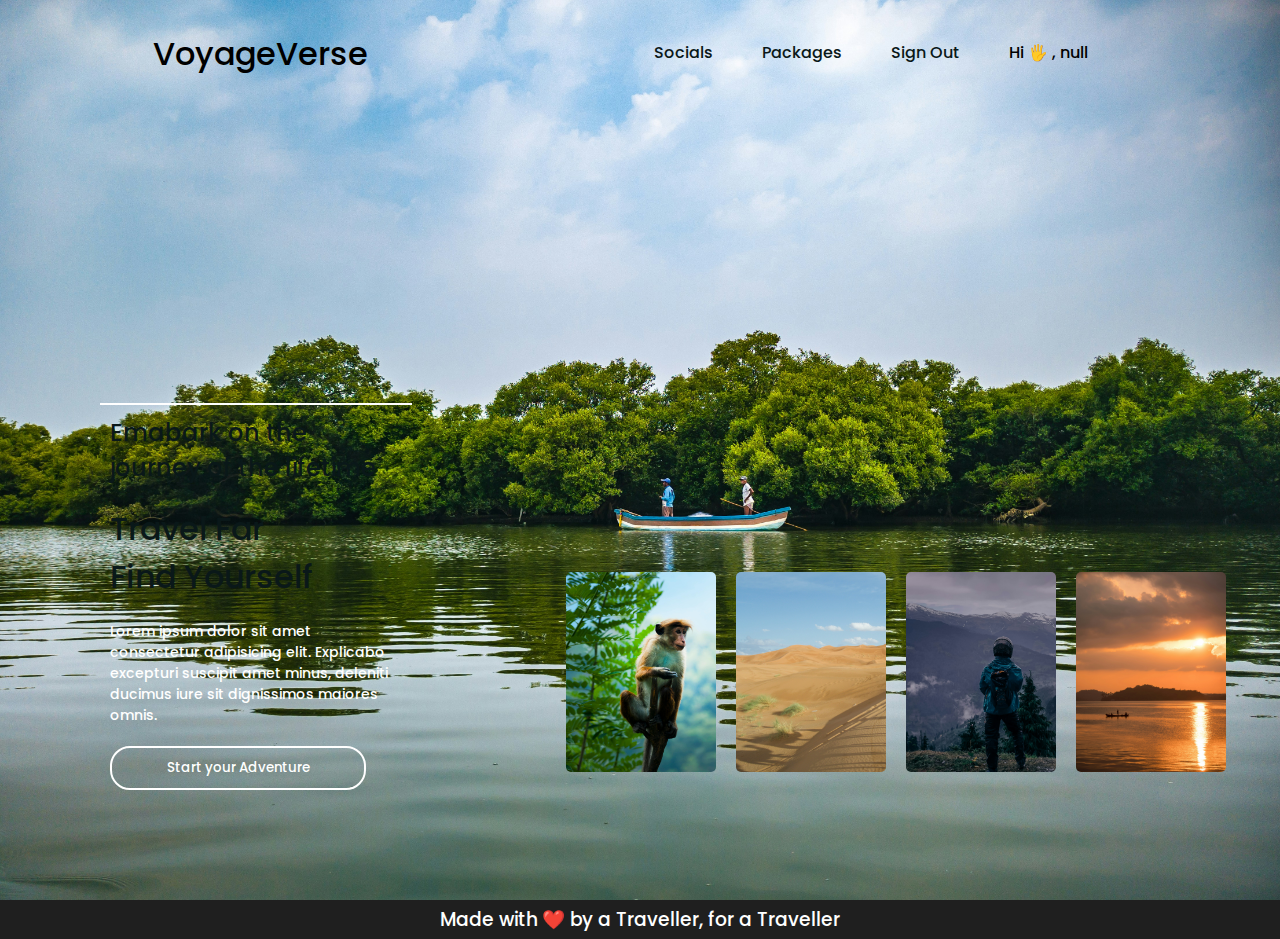
<file: loggedin.html>
<!DOCTYPE html>
<html lang="en">

<head>
    <meta charset="UTF-8">
    <meta name="viewport" content="width=device-width, initial-scale=1.0">
    <title>VoyageVerse</title>
    <link rel="icon" href="images/logo.svg" type="image/icon type">
    <!-- <script src="sign-in.js" defer type="module"></script> -->
    <link rel="stylesheet" href="./styles/style.css">

</head>

<body>
    <div class="body">
        <div class="head">
            <a href="./index.html" style="color: black;">
                <div class="logo">

                    <h1>VoyageVerse</h1>

                </div>
            </a>
            <nav>
                <a href="social.html">
                    <ul>
                        <li>Socials</li>
                    </ul>
                </a>
                <a href="package.html">
                    <ul>
                        <li>Packages</li>
                    </ul>
                </a>
                <a href="sign-in.html">
                    <ul>
                        <li>Sign Out</li>
                    </ul>
                </a>
                <a href="">
                    <ul>
                        <li id="Auth_Name"></li>
                    </ul>
                </a>

            </nav>
        </div>
        <div class="main">
            <div class="info">
                <h2>Emabark on the journey of the lifetime</h2>
                <h1>Travel Far <br> Find Yourself</h1>
                <p>Lorem ipsum dolor sit amet consectetur adipisicing elit. Explicabo excepturi suscipit amet minus,
                    deleniti ducimus iure sit dignissimos maiores omnis.</p>
                <a href="./services.html"><button>Start your Adventure</button></a>
            </div>
            <div class="slide">
                <div class="window_1">

                </div>
                <div class="window_2">

                </div>
                <div class="window_3">

                </div>
                <div class="window_4">

                </div>
            </div>
        </div>
    </div>
    <div class="footer">
        <h3>Made with ❤️ by a Traveller, for a Traveller</h3>
    </div>
</body>
<script>
    var a = localStorage.getItem("name");
    document.getElementById("Auth_Name").innerHTML = ("Hi 🖐 , " + a);
</script>

</html>
</file>
<file: styles/services.css>
@import url('https://fonts.googleapis.com/css2?family=Montserrat&family=Playwrite+GB+S+Guides:ital@0;1&family=Poppins:ital,wght@0,100;0,200;0,300;0,400;0,500;0,600;0,700;0,800;0,900;1,100;1,200;1,300;1,400;1,500;1,600;1,700;1,800;1,900&family=Ubuntu:ital,wght@0,300;0,400;0,500;0,700;1,300;1,400;1,500;1,700&display=swap');
*{
    padding: 0;
    margin: 0;
    box-sizing: border-box;
    text-decoration: none;
    list-style: none;
    overflow-x: hidden;
    font-family: "Poppins", serif;
    font-weight: 500;
    font-style: normal;
}
a{
    color: #0a1819;
}
.head {
    padding: 30px;
    /* background-color: yellowgreen; */
    display: flex;
    flex-direction: row;
    justify-content: space-evenly;
    position: sticky;
}

.logo {
    display: flex;
    flex-direction: column;
    /* background-color: crimson; */
}

nav {
    /* background-color: cadetblue;  */
    display: flex;
    flex-direction: row;
    width: 40vw;
    justify-content: space-evenly;
    color: #0a1819;
    text-decoration: none;
}

ul {
    /* background-color: cornsilk; */
    padding: 5px;
    margin: 5px;
}

@media (max-width:730px) {
    .head {
        flex-direction: column;
        align-items: center;
    }

    .logo {
        justify-content: center;
        text-align: center;
        margin: 20px;
    }

    nav {
        width: 80vw;
        justify-content: center;
    }
}

@media(max-width:350px) {
    nav {
        flex-direction: column;
        align-items: center;
    }

}
.head .search{
    /* background-color: crimson; */
    padding: 10px;
    display: flex;
    flex-direction: row;
    align-items: center;
    justify-content: space-evenly;
}
.head .search input{
    width: 300px;
    height: 40px;
    padding-left: 10px;
    border-radius: 5px;
    border: 1px solid black;
}
.head .search button{
    width: 40px;
    height: 40px;
    border-radius: 10px;
    background-color: rgb(46, 46, 232);
    border: 0px;
    cursor: pointer;
    margin-left: 10px;
}

#Auth_Name{
    cursor: default;
    color: black;
}
.main{
    height: max-content;
}
.title{
    padding-left: 35px;
    margin-top: 30px;
}
.main .recommend{
    height: max-content;
    width: 100vw;
    padding: 20px;
}
.main .recommend .window{
    display: inline-block;
    margin-left: auto;
    margin-right: auto;
    width: 180px;
    height: 250px;
    border-radius: 8px;
    background-size: cover;
    background-position: center;
    color: white;
    text-align: left;
    padding: 5px;
    margin: 10px;
}
@media(max-width:445px){
    .main .recommend .window{
        width: 80vw;
    }
}
.options{
    height:max-content;
    color: white;
    text-decoration: none;
}
.options a{
    color: white;
}
.options .Near{
    width: 25vw;
    height: 30vh;
    background-image: url("../images/near.jpg");
    background-size: cover;
    background-position: center;
    padding: 20px;
    border-radius: 10px;
    display: inline-block;
    margin-right: 20px;
}
.options .Near p, .options .fin p, .options .lang p{ 
    text-align: center;
    height: 100%;
    display: flex;
    justify-content: center;
    align-items: center;
    background-color: #0a18192f;
    border-radius: 10px;
}
.options .fin{
    width: 25vw;
    height: 30vh;
    background-image: url("../images/fin.jpg");
    background-size: cover;
    background-position: center;
    padding: 20px;
    border-radius: 10px;
    display: inline-block;
    margin-right: 20px;
}
.options .lang{
    width: 25vw;
    height: 30vh;
    background-image: url("../images/lang.jpg");
    background-size: cover;
    background-position: center;
    padding: 20px;
    border-radius: 10px;
    display: inline-block;
    margin-right: 20px;
}
@media(max-width:800px){
    .options .Near{
        display: block;
        width: 80vw;
        height: 40vh;
        margin: 10px 0px;
    }
    .options .fin{
        display: block;
        width: 80vw;
        height: 40vh;
        margin: 10px 0px;
    }
    .options .lang{
        display: block;
        width: 80vw;
        height: 40vh;
        margin: 10px 0px;
    }
}
.footer {
    padding: 5px;
    color: white;
    text-align: center;
    background-color: rgba(9, 9, 9, 0.909);
}
</file>
<file: styles/finance.css>
@import url('https://fonts.googleapis.com/css2?family=Montserrat&family=Playwrite+GB+S+Guides:ital@0;1&family=Poppins:ital,wght@0,100;0,200;0,300;0,400;0,500;0,600;0,700;0,800;0,900;1,100;1,200;1,300;1,400;1,500;1,600;1,700;1,800;1,900&family=Ubuntu:ital,wght@0,300;0,400;0,500;0,700;1,300;1,400;1,500;1,700&display=swap');
* {
    margin: 0;
    padding: 0;
    box-sizing: border-box;
    font-family: "Poppins", serif;
    font-weight: 500;
    font-style: normal;
}
.main-body{
    background-image: url("/images/main_bg.jpg");
    background-size: cover;
    padding-top:30px;
}
.container {
    max-width: 800px;
    margin: 0 auto;
    background-color: white;
    padding: 20px;
    box-shadow: 0 4px 8px rgba(0, 0, 0, 0.1);
    font-family: Arial, sans-serif;
    background-color: #f0f8ff;
    padding: 20px;
    margin-bottom: 60px;
}

h1 {
    text-align: center;
    margin-bottom: 20px;
}

.form-container,
.expense-list,
.total {
    margin-bottom: 30px;
}

input,
select,
button {
    padding: 10px;
    margin: 5px;
    width: 100%;
}

input[type="number"] {
    width: calc(100% - 22px);
}

button {
    background-color: rgb(26, 51, 192);
    color: white;
    border: none;
    cursor: pointer;
    width: 100%;
}

button:hover {
    background-color: rgba(26, 51, 192, 0.685);
}

table {
    width: 100%;
    border-collapse: collapse;
}

table,
th,
td {
    border: 1px solid #ddd;
}

th,
td {
    padding: 10px;
    text-align: left;
}

th {
    background-color: #f4f4f4;
}

.total p {
    font-size: 1.5rem;
    font-weight: bold;
    color: #333;
}

.finopt {
    background-color: #0d0a0b;
    background-image: linear-gradient(315deg, #0d0a0b 0%, #009fc2 74%);
    color: white;
    display: flex;
    flex-direction: row;
    align-items: center;
}

.finopt .title {
    padding: 20px;
    width: 50vw;

}

.finopt .title h1,
h2 {
    text-align: left;
    margin-left: 200px;

}

.finopt .des {
    display: flex;
    width: 40vw;
    justify-content: left;
}

.finopt .des p {
    border-left: 2px solid white;
    text-align: left;
    width: 30vw;
    padding: 20px;
}

@media(max-width:800px) {
    .finopt {
        flex-direction: column;
    }

    .finopt .title {
        width: 80vw;
    }

    .finopt .title h1,
    h2 {
        text-align: left;
        margin-left: 0px;

    }

    .finopt .des {
        width: 80vw;
    }

    .finopt .des p {
        width: 80vw;
    }
}
.opt1{
    /* background-color: #009fc2; */
    display: flex;
    flex-direction: row;
    align-items: center;
    justify-content: space-evenly;
    padding: 20px;
}
/* .opt1 .icon{
    background-color: aquamarine;
} */
.rev{
    flex-direction: row-reverse;
}
.opt1 .des{
    padding: 20px;
    /* background-color: yellowgreen; */
    width: 40vw;
    display:flex ;
    flex-direction: column;
    text-align:left;
    justify-content: center;
    align-items: flex-start;
}
.opt1 .des h1{
    border-bottom: 1.5px solid black;
}

@media(max-width:520px){
    .opt1{
        flex-direction: column;
    }
    .opt1 .des{
        width: 80vw;
    }
}
.opt2 .options img{
    width: 100px;
    height: 100px;
    margin: 10px;
    cursor: pointer;
}
.opt2{
    /* background-color: #009fc2; */
    display: flex;
    flex-direction: row;
    justify-content: space-evenly;
    align-items: center;
    margin-top: 50px;
    margin-bottom: 50px;
}
.opt2 .title{
    border-right: 1.5px solid black;
    padding-right: 20px;
    display: flex;
    align-items: center;
    justify-content: center;
}
.opt2 .options{
    /* background-color: yellowgreen; */
    width: 60vw;
    display: flex;
    flex-direction: row;
    justify-content: space-evenly;
}
@media (max-width:580px){
    .opt2{
        flex-direction: column;
    }
    .opt2 .options{
        width: 80vw;
    }
}

#currency{
    margin-top: 30px;
    margin-bottom: 30px;
    text-align: center;
}
.currency-cont{
    /* background-color: crimson; */
    display: flex;
    flex-direction: row;
    padding: 100px 0px;
    justify-content: space-evenly;
}
.currency-cont .curr-in{
    padding: 0px 20px;
    /* background-color: coral; */
    display: flex;
    flex-direction: row-reverse;
    align-items: center;
    justify-content: center;
    width: 40vw;
}
.currency-cont .curr-out{
    padding: 0px 20px;
    /* background-color: cornflowerblue; */
    display: flex;
    flex-direction: row-reverse;
    width: 40vw;
}
@media(max-width:800px){
    .currency-cont{
        flex-direction: column;
        align-items: center;
    }
    .currency-cont .curr-in{
        width: 80vw;
    }
    .currency-cont .curr-out{
        width: 80vw;
    }
}
</file>
<file: styles/language.css>
@import url('https://fonts.googleapis.com/css2?family=Montserrat&family=Playwrite+GB+S+Guides:ital@0;1&family=Poppins:ital,wght@0,100;0,200;0,300;0,400;0,500;0,600;0,700;0,800;0,900;1,100;1,200;1,300;1,400;1,500;1,600;1,700;1,800;1,900&family=Ubuntu:ital,wght@0,300;0,400;0,500;0,700;1,300;1,400;1,500;1,700&display=swap');
*{
    font-family: "Poppins", serif;
    font-weight: 500;
    font-style: normal;
}
.main{
    background-image: url("../images/main_bg.jpg");
    background-size: cover;
    background-position: center;
}
.main .heading{
    width: 100vw;
    text-align: center;
    margin: 0;
}
.input_text{
    padding: 30px;
    display: flex;
    flex-direction: column;
    align-items: center;
}
.input_text input{
    width: 50vw;
    height: 20vh;
    text-align: left;
    font-size: 25px;

}
.input_text select{
    width: 20vw;
    text-align: left;
}
.input_text select option{
    background-color: rgba(215, 215, 215, 0.458);
}
.input_text .btn{
    width: 30vw;
}
@media(max-width:500px){
    .input_text input{
        width: 80vw;
    }
    .input_text select{
        width: 60vw;
    }
    .input_text .btn{
        width: 55vw;
    }
}
#result{
    width: 50vw;
    height: 20vh;
    text-align: left;
    border: 1px solid black;
    margin-top: 20px;
    text-align: left;
    padding: 20px;
    font-size: 25px;
    background-color: rgba(255, 255, 255, 0.658);
}
</file>
<file: styles/style.css>
@import url('https://fonts.googleapis.com/css2?family=Montserrat&family=Playwrite+GB+S+Guides:ital@0;1&family=Poppins:ital,wght@0,100;0,200;0,300;0,400;0,500;0,600;0,700;0,800;0,900;1,100;1,200;1,300;1,400;1,500;1,600;1,700;1,800;1,900&family=Ubuntu:ital,wght@0,300;0,400;0,500;0,700;1,300;1,400;1,500;1,700&display=swap');

* {
    padding: 0;
    margin: 0;
    box-sizing: border-box;
    list-style: none;
    text-decoration: none;
    font-family: "Poppins", serif;
    font-weight: 500;
    font-style: normal;
}

.body {
    height: 100vh;
    display: flex;
    flex-direction: column;
    justify-content: space-between;
    background-image: url("../images/main_bg.jpg");
    background-size: cover;
    background-repeat: no-repeat;
    list-style: none;
    text-decoration: none;


    /* background-color: aqua; */
}

.head {
    padding: 30px;
    /* background-color: yellowgreen; */
    display: flex;
    flex-direction: row;
    justify-content: space-around;
    position: sticky;
}

.logo {
    display: flex;
    flex-direction: column;
    /* background-color: crimson; */
}

nav {
    /* background-color: cadetblue;  */
    display: flex;
    flex-direction: row;
    width: 40vw;
    justify-content: space-evenly;
    color: #0a1819;
    text-decoration: none;
    font-family: "Montserrat", serif;
    font-optical-sizing: auto;
    font-weight: 400;
    font-style: normal;
}

ul {
    /* background-color: cornsilk; */
    padding: 5px;
    margin: 5px;
}
ul li{
    color: #0a1819;
}

@media (max-width:730px) {
    .head {
        flex-direction: column;
        align-items: center;
    }

    .logo {
        justify-content: center;
        text-align: center;
        margin: 20px;
    }

    nav {
        width: 80vw;
        justify-content: center;
    }
}

@media(max-width:350px) {
    nav {
        flex-direction: column;
        align-items: center;
    }

}

.main {
    /* background-color: yellowgreen; */
    display: flex;
    flex-direction: row;
    height: max-content;
    align-items: last baseline;
    font-family: "Poppins", serif;
    font-weight: 500;
    font-style: normal;

}

.main .info {
    /* background-color: crimson; */
    width: 40vw;
    color: white;
    padding: 100px;
    height: max-content;
}

.main .info h2 {
    padding: 10px;
    /* background-color: violet; */
    border-top: solid 2px white;
    color: #0a1819;
}

.main .info h1 {
    padding: 10px;
    color: #0a1819;
    /* background-color: cornflowerblue; */
}

.main .info p {
    font-size: 14px;
    padding: 10px;
}

.main .info button {
    margin: 10px;
    padding: 10px;
    border-radius: 20px;
    color: white;
    border: solid white 2px;
    background-color: transparent;
    width: 20vw;
    cursor: pointer;
    transition: hover;
    animation: 0.1s ease-in-out;
}

.main .info button:hover {
    transition: 0.2s ease-in-out;
    background-color: white;
    color: #0a1819;

}

.main .slide {
    /* background-color: turquoise; */
    width: 60vw;
    height: max-content;
    display: flex;
    flex-direction: row;
    align-items: center;
    justify-content: center;

}

.main .slide .window_1 {
    width: 150px;
    height: 200px;
    background-image: url("../images/win1.jpg");
    background-size: cover;
    background-repeat: no-repeat;
    border-radius: 5px;
    margin: 10px;
}

.main .slide .window_2 {
    width: 150px;
    height: 200px;
    background-image: url("../images/win2.jpg");
    background-size: cover;
    background-repeat: no-repeat;
    border-radius: 5px;
    margin: 10px;
}

.main .slide .window_3 {
    width: 150px;
    height: 200px;
    background-image: url("../images/win3.jpg");
    background-size: cover;
    background-repeat: no-repeat;
    border-radius: 5px;
    margin: 10px;
}

.main .slide .window_4 {
    width: 150px;
    height: 200px;
    background-image: url("../images/win4.jpg");
    background-size: cover;
    background-repeat: no-repeat;
    border-radius: 5px;
    margin: 10px;
}

@media(max-width:1018px) {
    .main {
        height: max-content;
    }

    .main .info {
        height: max-content;
    }

    .main .slide {
        height: max-content;
    }

    .body {
        height: max-content;
    }
}

@media (max-width:880px) {
    .main {
        flex-direction: column;
    }

    .main .info {
        width: 100vw;
    }

    .main .slide {
        width: 100vw;
    }

    .main .info button {
        width: 40vw;
    }
}

@media(max-width:650px) {
    .main .slide {
        flex-direction: column;
    }

    .main .slide .window_1,
    .main .slide .window_2,
    .main .slide .window_3,
    .main .slide .window_4 {
        width: 40vw;
        height: 40vh;
    }

}

@media(max-width:450px) {
    .main .info {
        padding: 50px;
    }

    .main .slide .window_1,
    .main .slide .window_2,
    .main .slide .window_3,
    .main .slide .window_4 {
        width: 60vw;
        height: 60vh;
    }
}

.footer {
    padding: 5px;
    color: white;
    text-align: center;
    background-color: rgba(9, 9, 9, 0.909);
}

#Auth_Name {
    cursor: default;
    color: black;
}
</file>
